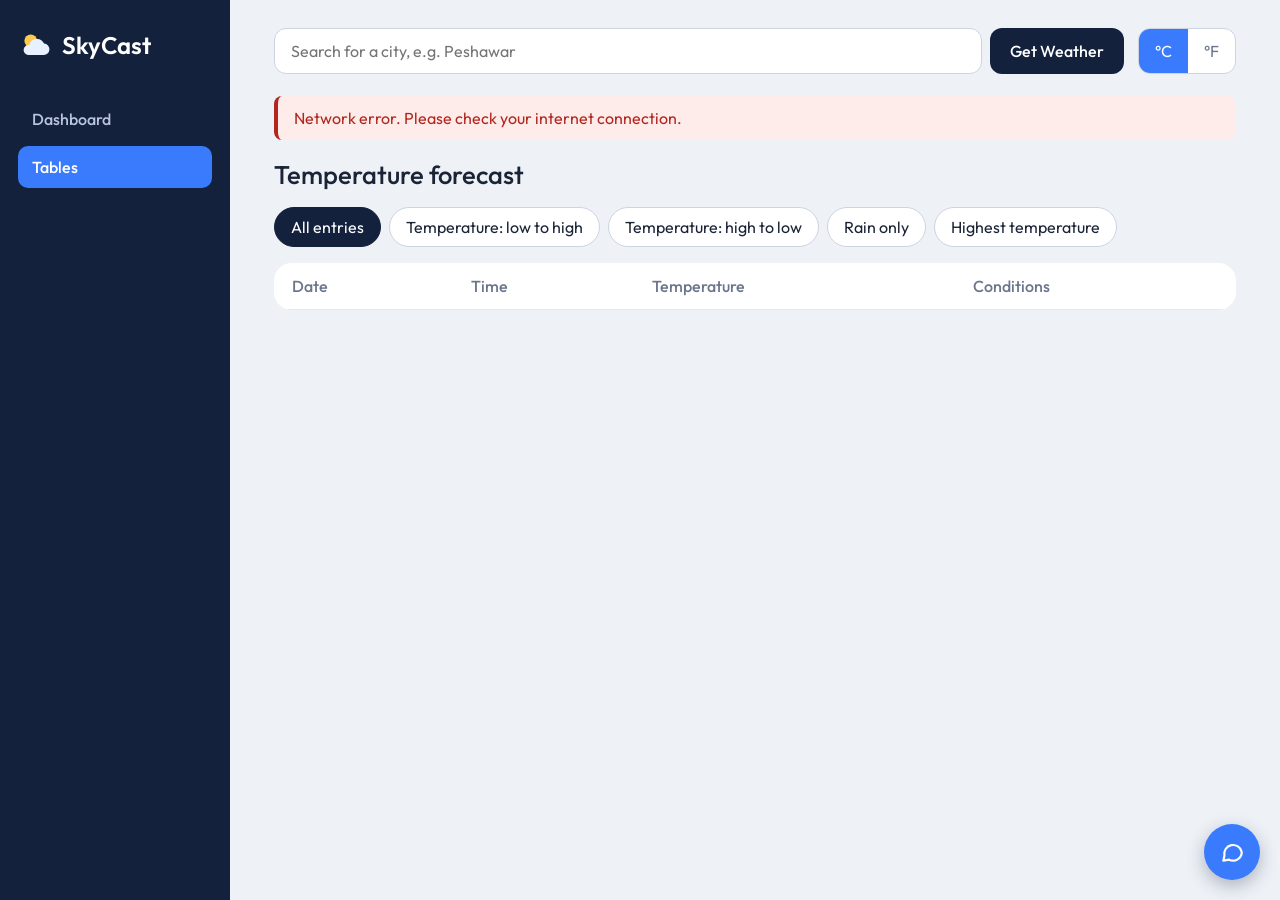
<file: tables.html>
<!DOCTYPE html>
<html lang="en">
<head>
  <meta charset="UTF-8">
  <meta name="viewport" content="width=device-width, initial-scale=1">
  <title>SkyCast - Forecast Table</title>
  <link rel="preconnect" href="https://fonts.googleapis.com">
  <link rel="preconnect" href="https://fonts.gstatic.com" crossorigin>
  <link href="https://fonts.googleapis.com/css2?family=Outfit:wght@300;400;500;600&display=swap" rel="stylesheet">
  <link rel="stylesheet" href="css/style.css">
</head>
<body>
  <aside class="sidebar">
    <a class="logo" href="index.html" aria-label="Skycast home">
      <svg viewBox="0 0 48 48" width="34" height="34" aria-hidden="true">
        <circle cx="18" cy="18" r="9" fill="#ffc94d"/>
        <path d="M14 38h22a8 8 0 0 0 .8-16A11 11 0 0 0 16 24a7 7 0 0 0-2 14z" fill="#e8f1ff"/>
      </svg>
      <span>SkyCast</span>
    </a>
    <nav>
      <a class="nav-link" href="index.html">Dashboard</a>
      <a class="nav-link active" href="tables.html">Tables</a>
    </nav>
  </aside>

  <main class="content">
    <header class="topbar">
      <form id="search-form" class="search" autocomplete="off">
        <label class="sr-only" for="city-input">City name</label>
        <input id="city-input" type="text" placeholder="Search for a city, e.g. Peshawar">
        <button type="submit">Get Weather</button>
      </form>
      <div class="units" role="group" aria-label="Temperature unit">
        <button type="button" data-unit="C" aria-pressed="true">°C</button>
        <button type="button" data-unit="F" aria-pressed="false">°F</button>
      </div>
    </header>

    <p id="error" class="error" role="alert" hidden></p>
    <div id="spinner" class="spinner-wrap" hidden><span class="spinner"></span>Loading forecast…</div>

    <h1 id="page-title" class="page-title">Temperature forecast</h1>

    <div class="filters" role="group" aria-label="Filters">
      <button type="button" data-filter="all" aria-pressed="true">All entries</button>
      <button type="button" data-filter="asc" aria-pressed="false">Temperature: low to high</button>
      <button type="button" data-filter="desc" aria-pressed="false">Temperature: high to low</button>
      <button type="button" data-filter="rain" aria-pressed="false">Rain only</button>
      <button type="button" data-filter="hottest" aria-pressed="false">Highest temperature</button>
    </div>

    <div class="table-wrap">
      <table>
        <thead><tr><th>Date</th><th>Time</th><th>Temperature</th><th>Conditions</th></tr></thead>
        <tbody id="table-body"></tbody>
      </table>
      <p id="empty" class="empty" hidden></p>
    </div>
    <nav id="pager" class="pager" aria-label="Pagination"></nav>
  </main>

  <script src="js/config.js"></script>
  <script src="js/api.js"></script>
  <script src="js/data.js"></script>
  <script src="js/chatbot.js"></script>
  <script src="js/chat-ui.js"></script>
  <script src="js/tables.js"></script>
</body>
</html>
</file>
<file: css/style.css>
:root {
  --navy: #14213d;
  --navy-soft: #24365e;
  --paper: #eef2f7;
  --card: #ffffff;
  --text: #1b2437;
  --muted: #6b768c;
  --accent: #3a7bfd;
  --danger: #b3261e;
  --font: "Outfit", system-ui, -apple-system, "Segoe UI", sans-serif;
}
* { box-sizing: border-box; }
body { margin: 0; display: flex; min-height: 100vh; font-family: var(--font); background: var(--paper); color: var(--text); }
.sr-only { position: absolute; width: 1px; height: 1px; overflow: hidden; clip: rect(0 0 0 0); }
[hidden] { display: none !important; }
:focus-visible { outline: 3px solid var(--accent); outline-offset: 2px; }

/* ---------- side menu ---------- */
.sidebar { width: 230px; flex-shrink: 0; background: var(--navy); color: #fff; padding: 28px 18px; position: sticky; top: 0; height: 100vh; }
.logo { display: flex; align-items: center; gap: 10px; color: #fff; text-decoration: none; font-size: 1.5rem; font-weight: 600; margin-bottom: 36px; }
.sidebar nav { display: flex; flex-direction: column; gap: 6px; }
.nav-link { color: #b9c4dd; text-decoration: none; padding: 11px 14px; border-radius: 10px; font-weight: 500; transition: background .2s, color .2s; }
.nav-link:hover { background: var(--navy-soft); color: #fff; }
.nav-link.active { background: var(--accent); color: #fff; }

/* ---------- main ---------- */
.content { flex: 1; min-width: 0; padding: 28px clamp(16px, 4vw, 44px) 48px; max-width: 1100px; }
.topbar { display: flex; gap: 14px; flex-wrap: wrap; align-items: center; margin-bottom: 22px; }
.search { display: flex; flex: 1; min-width: 260px; gap: 8px; }
.search input { flex: 1; min-width: 0; padding: 12px 16px; font: inherit; border: 1px solid #ccd4e2; border-radius: 12px; background: var(--card); }
button { font: inherit; cursor: pointer; }
.search button { padding: 12px 20px; border: 0; border-radius: 12px; background: var(--navy); color: #fff; font-weight: 500; }
.search button:hover:not(:disabled) { background: var(--navy-soft); }
.search button:disabled { opacity: .6; cursor: progress; }
.units { display: flex; background: var(--card); border: 1px solid #ccd4e2; border-radius: 12px; overflow: hidden; }
.units button { border: 0; background: transparent; padding: 12px 16px; color: var(--muted); }
.units button[aria-pressed="true"] { background: var(--accent); color: #fff; }

.error { background: #fdecea; color: var(--danger); border-left: 4px solid var(--danger); padding: 12px 16px; border-radius: 8px; margin: 0 0 18px; }
.spinner-wrap { display: flex; align-items: center; gap: 12px; color: var(--muted); padding: 18px 4px; }
.spinner { width: 22px; height: 22px; border: 3px solid #ccd4e2; border-top-color: var(--accent); border-radius: 50%; animation: spin .8s linear infinite; }
@keyframes spin { to { transform: rotate(360deg); } }

/* ---------- weather widget (background follows conditions) ---------- */
.widget { border-radius: 24px; padding: clamp(22px, 4vw, 38px); color: #fff; margin-bottom: 30px; transition: background .6s; }
.widget-main { display: flex; justify-content: space-between; align-items: center; gap: 16px; }
.widget h1 { margin: 0; font-size: clamp(1.6rem, 4vw, 2.2rem); font-weight: 500; }
.muted { margin: 4px 0 0; opacity: .8; }
.temp { margin: 10px 0 0; font-size: clamp(4rem, 12vw, 6.5rem); font-weight: 300; line-height: 1; }
.desc { margin: 8px 0 0; font-size: 1.25rem; text-transform: capitalize; }
.w-icon { width: clamp(100px, 22vw, 180px); height: auto; }
.w-icon.pop { animation: pop .6s ease-out; }
@keyframes pop { from { opacity: 0; transform: scale(.7); } to { opacity: 1; transform: scale(1); } }
.stats { display: grid; grid-template-columns: repeat(3, 1fr); gap: 12px; margin: 26px 0 0; padding-top: 20px; border-top: 1px solid rgba(255,255,255,.35); }
.stats dt { opacity: .8; font-size: .9rem; }
.stats dd { margin: 4px 0 0; font-size: 1.3rem; font-weight: 500; }

.bg-clear        { background: linear-gradient(135deg, #2f80ed, #56ccf2); }
.bg-clear-night  { background: linear-gradient(135deg, #0f1c3f, #3b3f8f); }
.bg-clouds       { background: linear-gradient(135deg, #6b7a90, #a5b1c2); }
.bg-rain         { background: linear-gradient(135deg, #2c3e50, #4a6a8a); }
.bg-thunder      { background: linear-gradient(135deg, #1c1b2e, #504a78); }
.bg-snow         { background: linear-gradient(135deg, #7f9bb8, #cfe0ee); color: #16263a; }
.bg-mist         { background: linear-gradient(135deg, #7d8790, #b8bfc5); }

/* ---------- forecast ---------- */
h2 { font-size: 1.25rem; font-weight: 500; margin: 0 0 14px; }
.forecast { display: grid; grid-template-columns: repeat(auto-fit, minmax(140px, 1fr)); gap: 14px; }
.day { background: var(--card); border-radius: 16px; padding: 16px; text-align: center; }
.day strong { display: block; font-weight: 500; }
.day img { width: 64px; height: 64px; }
.day .range { font-size: 1.1rem; font-weight: 500; }
.day .cond { color: var(--muted); font-size: .9rem; }

/* ---------- small screens ---------- */
@media (max-width: 800px) {
  body { flex-direction: column; }
  .sidebar { width: 100%; height: auto; position: static; display: flex; align-items: center; justify-content: space-between; padding: 12px 16px; }
  .logo { margin: 0; font-size: 1.25rem; }
  .sidebar nav { flex-direction: row; }
  .stats { grid-template-columns: 1fr 1fr 1fr; }
}
@media (max-width: 480px) {
  .widget-main { flex-direction: column-reverse; align-items: flex-start; }
  .stats dd { font-size: 1.05rem; }
}
@media (prefers-reduced-motion: reduce) {
  * { animation: none !important; transition: none !important; }
}

/* ---------- charts ---------- */
.charts { display: grid; grid-template-columns: repeat(auto-fit, minmax(320px, 1fr)); gap: 16px; margin-bottom: 30px; }
.chart-card { background: var(--card); border-radius: 18px; padding: 18px 20px 14px; }
.chart-card.wide { grid-column: 1 / -1; }
.chart-box { position: relative; height: 260px; }

/* ---------- tables page ---------- */
.page-title { font-size: 1.6rem; font-weight: 500; margin: 0 0 16px; }
.filters { display: flex; flex-wrap: wrap; gap: 8px; margin-bottom: 16px; }
.filters button { border: 1px solid #ccd4e2; background: var(--card); color: var(--text); padding: 9px 16px; border-radius: 999px; }
.filters button[aria-pressed="true"] { background: var(--navy); border-color: var(--navy); color: #fff; }
.table-wrap { background: var(--card); border-radius: 18px; overflow-x: auto; }
table { width: 100%; border-collapse: collapse; min-width: 460px; }
th, td { text-align: left; padding: 13px 18px; }
thead th { color: var(--muted); font-weight: 500; border-bottom: 1px solid #e3e8f1; }
tbody tr:nth-child(even) { background: #f6f8fb; }
td img { width: 34px; height: 34px; vertical-align: middle; margin-right: 6px; }
.empty { padding: 28px; text-align: center; color: var(--muted); }
.pager { display: flex; flex-wrap: wrap; justify-content: center; gap: 6px; margin-top: 18px; }
.pager button { min-width: 40px; padding: 9px 12px; border: 1px solid #ccd4e2; background: var(--card); border-radius: 10px; }
.pager button[aria-current="page"] { background: var(--accent); border-color: var(--accent); color: #fff; }
.pager button:disabled { opacity: .45; cursor: default; }

/* ---------- chatbot window ---------- */
.chat-fab { position: fixed; right: 20px; bottom: 20px; width: 56px; height: 56px; border: 0; border-radius: 50%; background: var(--accent); color: #fff; display: grid; place-items: center; box-shadow: 0 6px 18px rgba(20,33,61,.3); z-index: 20; }
.chat-fab:hover { background: #2c66d8; }
.chat-panel { position: fixed; right: 20px; bottom: 88px; width: 350px; max-width: calc(100vw - 32px); height: 470px; max-height: calc(100vh - 120px); background: var(--card); border-radius: 18px; box-shadow: 0 12px 40px rgba(20,33,61,.28); display: flex; flex-direction: column; overflow: hidden; z-index: 20; }
.chat-panel header { display: flex; justify-content: space-between; align-items: center; padding: 14px 16px; background: var(--navy); color: #fff; }
.chat-panel header button { border: 0; background: transparent; color: #fff; font-size: 1.1rem; padding: 4px 8px; }
.chat-log { flex: 1; overflow-y: auto; padding: 14px; display: flex; flex-direction: column; gap: 8px; background: var(--paper); }
.msg { max-width: 85%; padding: 9px 13px; border-radius: 14px; line-height: 1.4; white-space: pre-wrap; overflow-wrap: anywhere; }
.msg.user { align-self: flex-end; background: var(--accent); color: #fff; border-bottom-right-radius: 4px; }
.msg.bot { align-self: flex-start; background: var(--card); border-bottom-left-radius: 4px; }
.msg.error { align-self: flex-start; background: #fdecea; color: var(--danger); }
.msg.pending { color: var(--muted); font-style: italic; }
.chat-panel form { display: flex; gap: 8px; padding: 10px; border-top: 1px solid #e3e8f1; }
.chat-panel input { flex: 1; min-width: 0; padding: 10px 12px; font: inherit; border: 1px solid #ccd4e2; border-radius: 10px; }
.chat-panel form button { padding: 10px 14px; border: 0; border-radius: 10px; background: var(--navy); color: #fff; }
.chat-panel form button:disabled { opacity: .6; }
@media (max-width: 480px) { .chat-panel { right: 16px; bottom: 84px; height: 65vh; } .chat-fab { right: 16px; bottom: 16px; } }

/* ---------- welcome screen ---------- */
.welcome { text-align: center; padding: clamp(36px, 8vw, 72px) 24px; border-radius: 24px; color: #fff; background: linear-gradient(135deg, #2563d6, #3fa9e8); margin-bottom: 30px; }
.welcome h1 { margin: 14px 0 8px; font-size: clamp(1.9rem, 5vw, 2.8rem); font-weight: 500; }
.welcome p { margin: 0 auto 22px; max-width: 46ch; font-size: 1.1rem; opacity: .95; }
.welcome .hint { margin: 28px auto 12px; font-size: .95rem; opacity: .85; }
.welcome-btn { border: 0; background: #fff; color: var(--navy); font-weight: 500; padding: 13px 26px; border-radius: 12px; }
.welcome-btn:hover { background: #eef4ff; }
.chips { display: flex; flex-wrap: wrap; justify-content: center; gap: 10px; }
.chips button { border: 1px solid rgba(255,255,255,.7); background: rgba(255,255,255,.14); color: #fff; padding: 9px 18px; border-radius: 999px; }
.chips button:hover { background: rgba(255,255,255,.28); }
</file>
